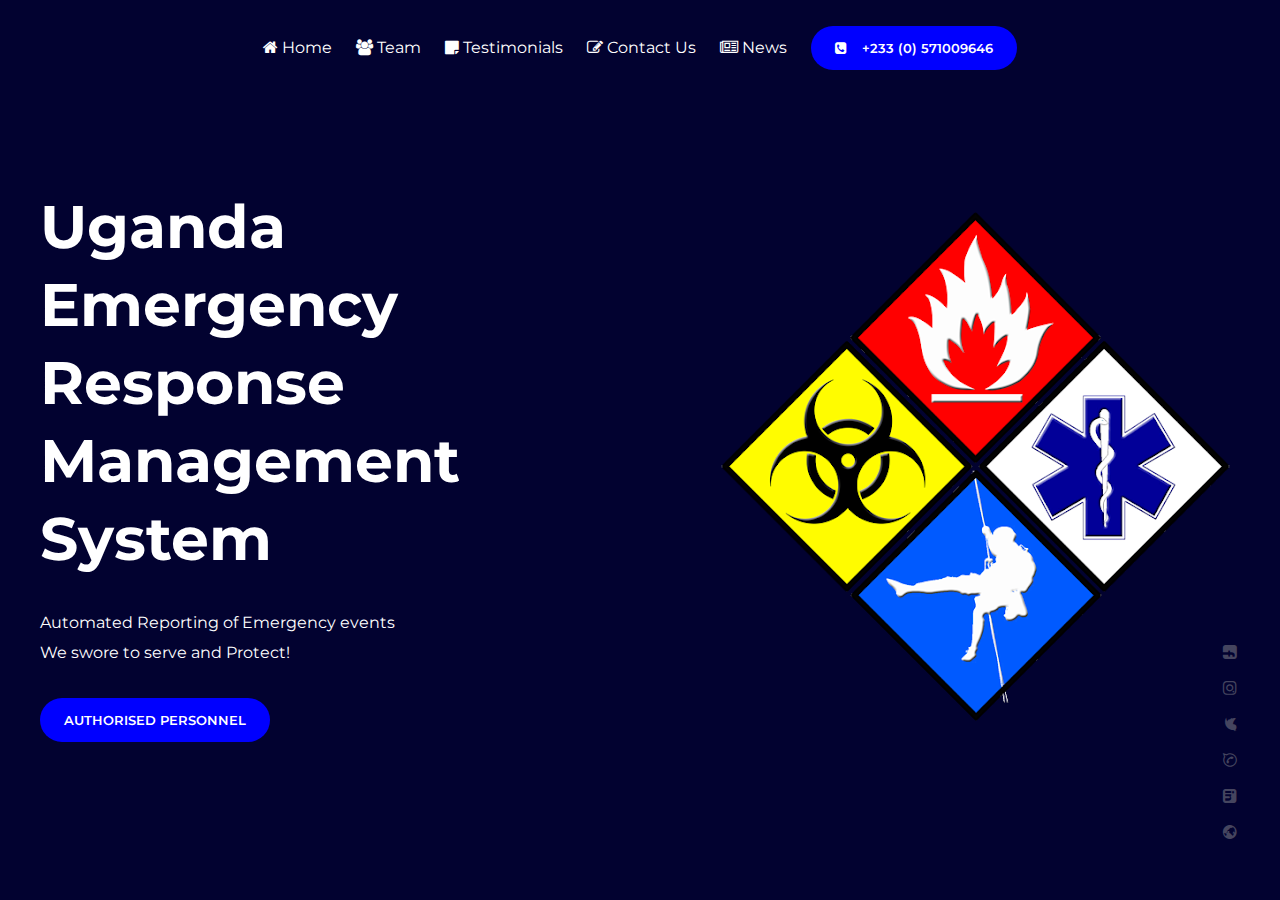
<file: index.html>
<!DOCTYPE html>
<html lang="en">
<head>
    <meta charset="UTF-8">
    <meta name="viewport" content="width=device-width, initial-scale=1.0">
    <title>Landing Page</title>
    <link rel="preconnect" href="https://fonts.gstatic.com">
    <link href="https://fonts.googleapis.com/css2?family=Montserrat&display=swap" rel="stylesheet">
    <link rel="stylesheet" href="https://cdnjs.cloudflare.com/ajax/libs/font-awesome/4.7.0/css/font-awesome.min.css">
    <link rel="stylesheet" href="style.css">
</head>
<body>
    <section class="hero">
        <div class="social">
            <div class="icons">
                <i class="fa fa-facebook-square" aria-hidden="true"></i>
                <i class="fa fa-instagram" aria-hidden="true"></i>
                <i class="fa fa-twitter" aria-hidden="true"></i>
                <i class="fa fa-whatsapp" aria-hidden="true"></i>
                <i class="fa fa-linkedin-square" aria-hidden="true"></i>
                <i class="fa fa-globe" aria-hidden="true"></i>
            </div>
            <div class="iconLines">
                <div class="iconLine"></div>
                <div class="iconLine"></div>
            </div>
        </div>
        <nav>
            <div class="container">
                <!-- <img src="https://image.freepik.com/free-vector/mythological-animal-dragon-colorful-mascot-logo_84302-486.jpg" alt="emergency"> -->
                <div class="menu">
                    <a href="index.html"><i class="fa fa-home" aria-hidden="true"></i> Home</a>
                    <a href="constr.html"><i class="fa fa-users" aria-hidden="true"></i> Team</a>
                    <a href="testimonials .html"><i class="fa fa-sticky-note" aria-hidden="true"></i> Testimonials</a>
                    <a href="contact.html"><i class="fa fa-pencil-square-o" aria-hidden="true"></i> Contact Us</a>
                    <a href="constr.html"><i class="fa fa-newspaper-o" aria-hidden="true"></i> News</a>
                    <button>
                        <i class="fa fa-phone-square" aria-hidden="true"></i>
                        +233 (0) 571009646
                    </button>
                </div>
            </div>
        </nav>

        <div class="container">
            <div class="heroInfo">
                <h2>Uganda Emergency Response Management System</h2>
                <p>Automated Reporting of Emergency events <br>
                   We swore to serve and Protect!
                </p>
                <button onclick="window.location.href='login.html'">AUTHORISED PERSONNEL</button>
            </div>
            <div class="heroImg"></div>
        </div>
    </section>
    
</body>
</html>
</file>
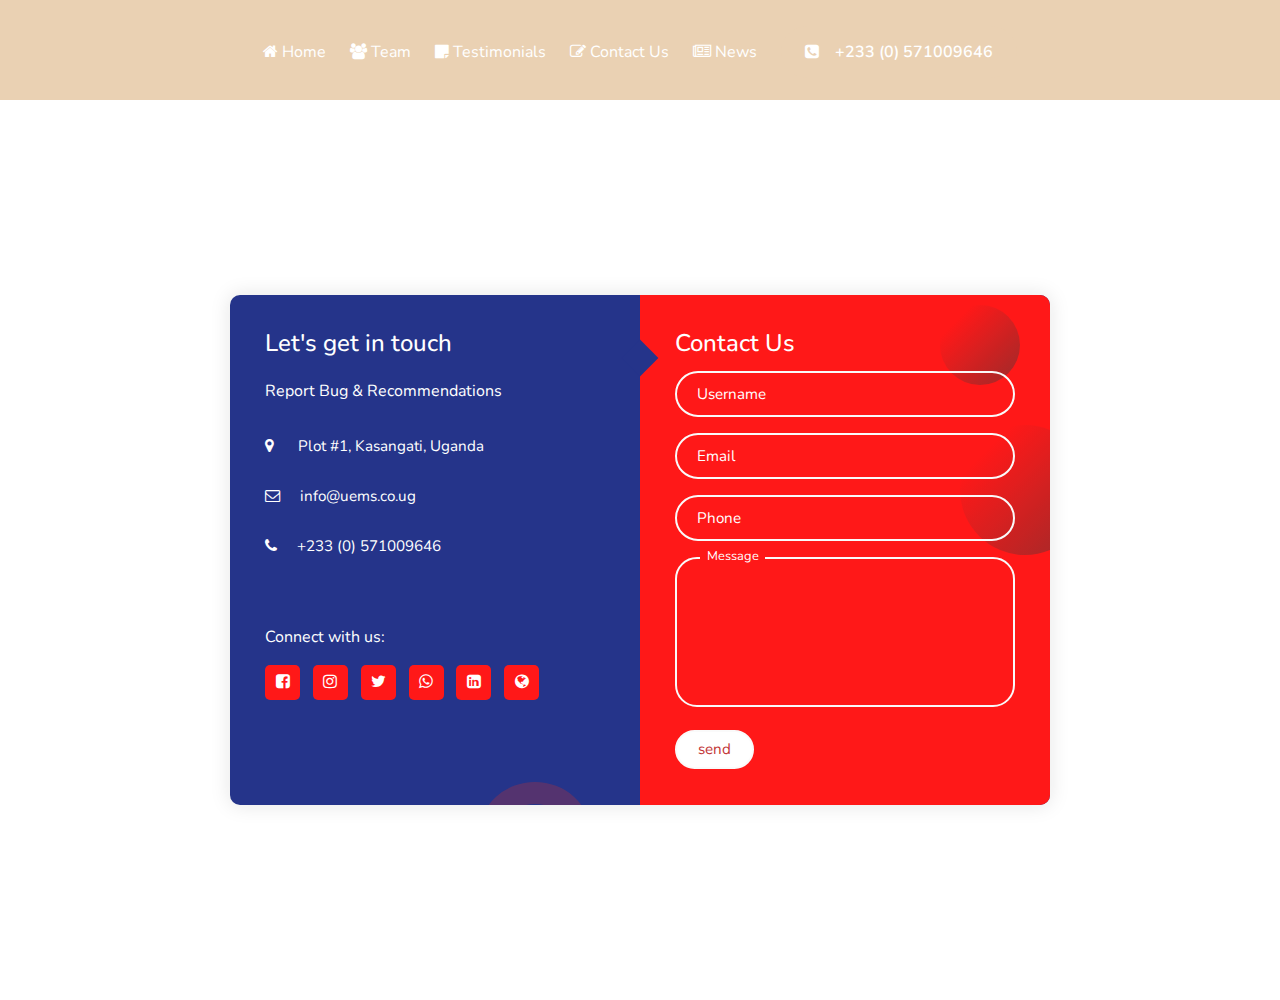
<file: contact.html>
<!DOCTYPE html>
<html lang="en">
<head>
    <meta charset="UTF-8">
    <meta name="viewport" content="width=device-width, initial-scale=1.0">
    <title>Contact Us</title>
    <link rel="stylesheet" href="https://cdnjs.cloudflare.com/ajax/libs/font-awesome/4.7.0/css/font-awesome.min.css">
    <link rel="stylesheet" href="https://stackpath.bootstrapcdn.com/bootstrap/4.1.3/css/bootstrap.min.css">
    <link rel="stylesheet" href="contact0.css">
    <link rel="preconnect" href="https://fonts.gstatic.com">
    <link href="https://fonts.googleapis.com/css2?family=Nunito:wght@600&display=swap" rel="stylesheet">

    <section class="hero">
        <nav>
            <div class="container2">
                <!-- <img src="https://image.freepik.com/free-vector/mythological-animal-dragon-colorful-mascot-logo_84302-486.jpg" alt="emergency"> -->
                <div class="menu">
                    <a href="index.html"><i class="fa fa-home" aria-hidden="true"></i> Home</a>
                    <a href="constr.html"><i class="fa fa-users" aria-hidden="true"></i> Team</a>
                    <a href="testimonials .html"><i class="fa fa-sticky-note" aria-hidden="true"></i> Testimonials</a>
                    <a href="contact.html"><i class="fa fa-pencil-square-o" aria-hidden="true"></i> Contact Us</a>
                    <a href="constr.html"><i class="fa fa-newspaper-o" aria-hidden="true"></i> News</a>
                    <button>
                        <i class="fa fa-phone-square" aria-hidden="true"></i>
                        +233 (0) 571009646
                    </button>
                </div>
            </div>
        </nav>
    </section>
</head>
<body>
    
    <div class="container">
        <span class="big-circle"></span>
        <div class="form">
            <div class="contact-info">
                <h3 class="title">Let's get in touch</h3>
                <p class="text">Report Bug & Recommendations</p>
                <div class="info">
                    <div class="information">
                        <p><i class="fa fa-map-marker m" aria-hidden="true"></i>     Plot #1, Kasangati, Uganda</p>
                    </div>
                    <div class="information ">
                        <p><i class="fa fa-envelope-o m" aria-hidden="true"></i>info@uems.co.ug</p>
                    </div>
                    <div class="information m">
                        <p><i class="fa fa-phone m" aria-hidden="true"></i>+233 (0) 571009646</p>
                    </div>
                </div>
                <div class="social-media">
                    <p>Connect with us: </p>
                    <div class="social-icons">
                        <a href="#"><i class="fa fa-facebook-square" aria-hidden="true"></i></a>
                        <a href="#"><i class="fa fa-instagram" aria-hidden="true"></i></a>
                        <a href="#"><i class="fa fa-twitter" aria-hidden="true"></i></a>
                        <a href="#"><i class="fa fa-whatsapp" aria-hidden="true"></i></a>
                        <a href="#"><i class="fa fa-linkedin-square" aria-hidden="true"></i></a>
                        <a href="#"><i class="fa fa-globe" aria-hidden="true"></i></a>
                    </div>
                    <div class="iconLines">
                        <div class="iconLine"></div>
                        <div class="iconLine"></div>
                    </div>
                </div>
            </div>
            <div class="contact-form">
                <span class="circle one"></span>
                <span class="circle two"></span>
                <form action="index.html" autocomplete="off">
                    <h3 class="title">Contact Us</h3>
                    <div class="input-container">
                        <input type="text" name="name" class="input" id="">
                        <label for="">Username</label>
                        <span>Username</span>
                    </div>
                    <div class="input-container">
                        <input type="email" name="email" class="input" id="">
                        <label for="">Email</label>
                        <span>Email</span>
                    </div>
                    <div class="input-container">
                        <input type="tel" name="tel" class="input" id="">
                        <label for="">Phone</label>
                        <span>Phone</span>
                    </div>
                    <div class="input-container focus">
                        <textarea name="message" class="input"></textarea>
                        <label for="">Message</label>
                        <span>Message</span>
                    </div>
                    <input type="submit" value="send" class="btn">
                </form>
            </div>
        </div>
    </div>
    <script src="app.js"></script>
</body>
</html>
</file>
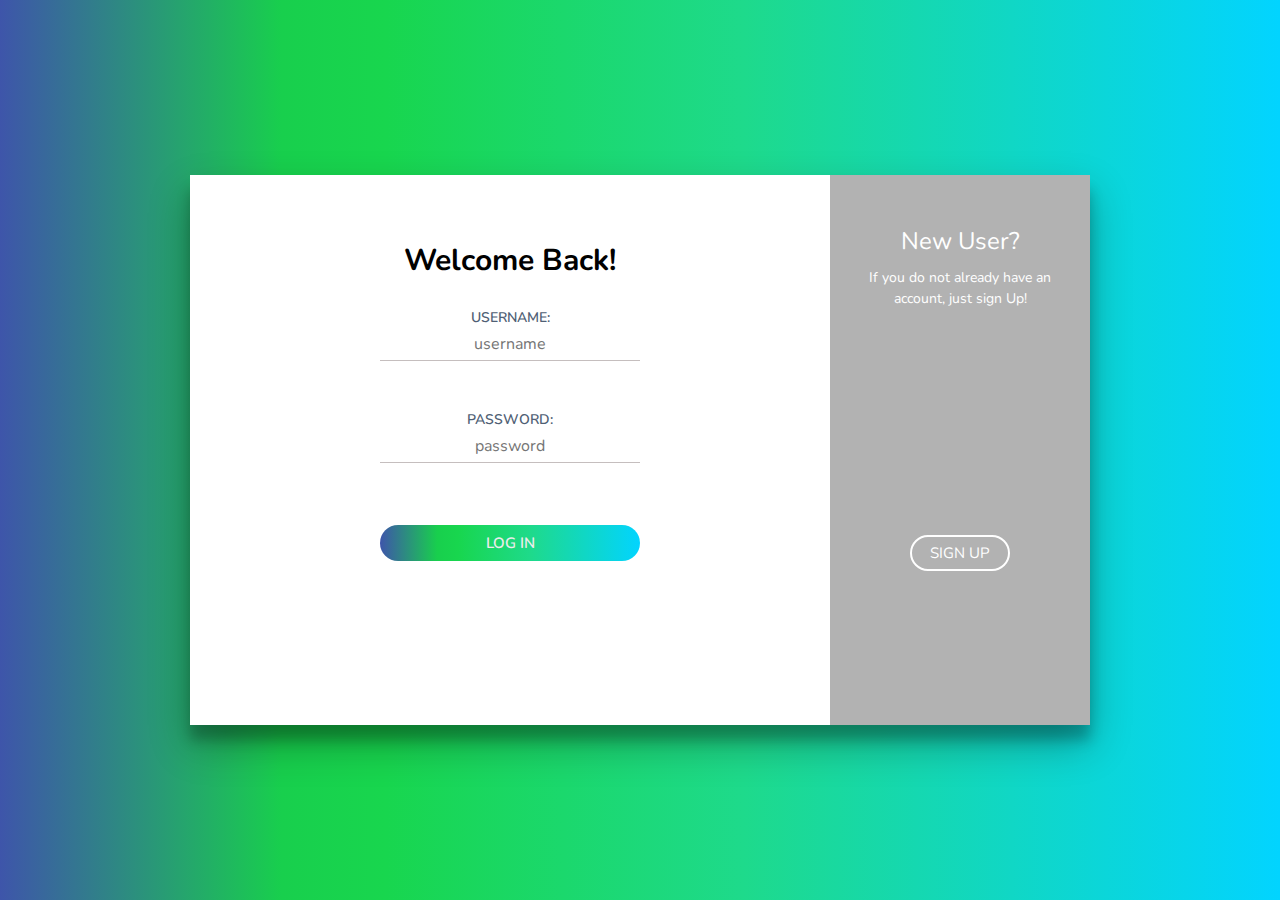
<file: login.html>
<!DOCTYPE html>
<html lang="en">
<head>
    <meta charset="UTF-8">
    <meta name="viewport" content="width=device-width, initial-scale=1.0">
    <title>Verification</title>
    <link rel="stylesheet" href="login.css">
    <link rel="preconnect" href="https://fonts.gstatic.com">
    <link href="https://fonts.googleapis.com/css2?family=Nunito:wght@600&display=swap" rel="stylesheet">
</head>
<body>
    <form name="form-data" action="login.php" onsubmit="return FormValidate()" method="POST">
        <div class="cont">
            <div class="form sign-in">
                <h3 id="title">Welcome Back!</h3>
            <div id="input-box">
                <label class="" id="user">
                    <span>Username: </span>
                    <input class="" name="username" type="text" placeholder="username"><br>
                </label>
                <label class="">
                    <span>password:</span>
                    <input class="" name = 'password' type="password" placeholder="password"><br>
                </label>
                <button type="submit" class="submit">Log In</button>
            </div>
            <div class="sub-cont">
                <div class="img">
                    <div class="img-text">
                        <h2>New User?</h2>
                        <p>If you do not already have an account, just sign Up!</p>
                    </div>
                    <div class="img-btn" id="sign">
                        <span class="m-up">Sign Up</span>
                    </div>
                </div>
            </div>
            </div>
        </div>
        <script src="scriptlogin.js"></script>
    </form>
</body>
</html>
</file>
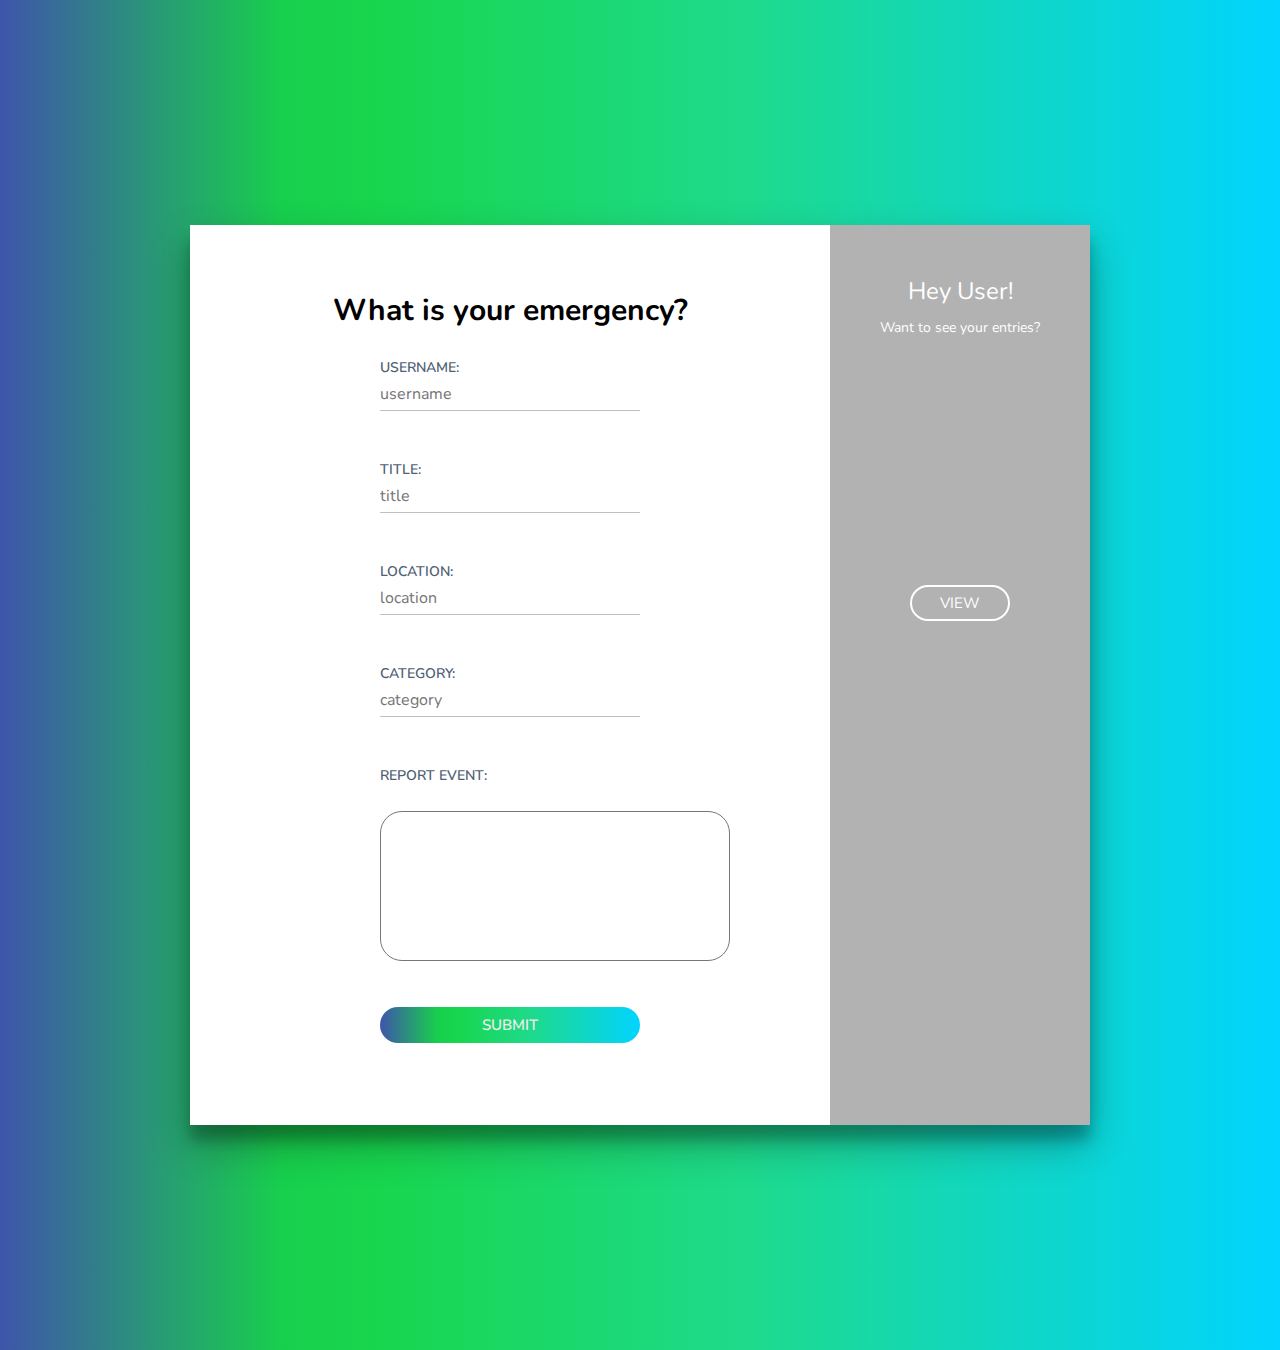
<file: report.html>
<!DOCTYPE html>
<html lang="en">
<head>
    <meta charset="UTF-8">
    <meta name="viewport" content="width=device-width, initial-scale=1.0">
    <title>Verification</title>
    <link rel="stylesheet" href="./report1.css">
    <link rel="preconnect" href="https://fonts.gstatic.com">
    <link href="https://fonts.googleapis.com/css2?family=Nunito:wght@600&display=swap" rel="stylesheet">
</head>
<body>
    <form name="form-data" action="report.php" onsubmit="return FormValidate()" method="POST">
        <div class="cont">
            <div class="form sign-in">
                <h3 id="title">What is your emergency?</h3>
            <div id="input-box">
                <label class="" id="user">
                    <span>USERNAME: </span>
                    <input class="" name="username" type="text" placeholder="username"><br>
                </label>
                <label class="" id="user">
                    <span>TITLE: </span>
                    <input class="" name="title" type="text" placeholder="title"><br>
                </label>
                <label class="" id="user">
                    <span>LOCATION: </span>
                    <input class="" name="location" type="text" placeholder="location"><br>
                </label>
                <label class="" id="user">
                    <span>CATEGORY: </span>
                    <input class="" name="category" type="text" placeholder="category"><br>
                </label>
                <label class="">
                    <span>REPORT EVENT:</span>
                </label>
                <label class="">
                    <textarea name="event" class = "input1"></textarea><br>
                </label>
                <button type="submit" class="submit">Submit</button>
            </div>
            <div class="sub-cont">
                <div class="img">
                    <div class="img-text">
                        <h2>Hey User!</h2>
                        <p>Want to see your entries?</p>
                    </div>
                    <div class="img-btn" id="view">
                        <span class="m-up">VIEW</span>
                    </div>
                </div>
            </div>
            </div>
        </div>
        <script src="scriptlogin.js"></script>
    </form>
</body>
</html>
</file>
<file: style.css>
*{
    box-sizing: border-box;
    margin: 0;
    padding: 0;
    font-family: "Montserrat", sans-serif;
}

/* Global classes */
.container{
    width: 100%;
    max-width: 1200px;
    margin: 0 auto;
}

button {
    padding: 14px 24px;
    border: none;
    outline: none;
    background: blue;
    cursor: pointer;
    color: white;
    border-radius: 50px;
    font-weight: 600;
    transition: background 300ms ease-in-out;
}

button i{
    margin-right:12px;
}

button:hover{
    background: pink;
}

.hero nav{
    width: 100%;
    position: absolute;
    top: 0;
    padding: 26px 0;
}

.hero nav .container{
    display: flex;
    justify-content: center;
    align-items: center;
}

.hero nav .container .menu a{
    text-decoration: none;
    display: inline-block;
    color: white;
    margin-right: 20px;
    transition: color 300ms ease-in-out;
}

.hero nav .container .menu a:hover{
    color: magenta;
}

.hero{
    width: 100%;
    min-height: 100vh;
    background: #020230;
    display: flex;
    position: relative;
}

.hero .container{
    margin: auto;
    display: flex;
    align-items: center;
    justify-content: space-between;
}

.heroInfo{
    width: 100%;
    max-width: 500px;
    color: white;
    margin-top: 30px;
}

.heroInfo h2 {
    font-size: 60px;
    font-weight: 700;
    line-height:1.3;
}

.hero .container .heroInfo p{
    margin: 30px 0;
    line-height: 1.9;
}

.hero .container .heroInfo button{
    text-transform: uppercase;
    font-weight: 600;
}

.hero .container .heroImg{
    margin-top: 30px;
    width: 530px;
    max-width: 530px;
    height: 530px;
    background: url(./src/kisspng-emergency-service-star-of-life-incident-response-t-disaster-relief-5b35755604e740.8316587615302301020201.png) no-repeat center/cover;
}

.hero .social{
    width: 60px;
    position: absolute;
    bottom: 40px;
    right: 20px;
    display: flex;
    flex-direction: column;
    align-items: center;

}

.hero .social .icons{
    display: flex;
    flex-direction: column;
    align-items: center;
    padding: 10px 0;

}

.hero .social .icons i{
    transform: rotate(90deg);
    margin: 10px 0;
    cursor: pointer;
    color: #45455f;
    transition: color 300ms ease-in-out;


}

.hero .social .icons i:hover{
    color: white;
}

.hero .social .iconsLines .iconLine{
    background: rgb(202, 202, 207);
    width: 3px;
    height: 34px;
    margin-bottom: 9px;
    cursor: pointer;

}

.hero .social .iconsLines .iconLine:nth-child(1){
    background: rgb(25, 172, 221);
}

.hero .social .iconsLines .iconLine:not(:first-of-type){
    height: 24px;
}
</file>
<file: contact0.css>
*{
   margin: 0;
   padding: 0;
   box-sizing: border-box; 
   font-family: 'Nunito', sans-serif;
}

body{
   background-image: url(https://www.hdcarwallpapers.com/walls/land_rover_discovery_red_cross_emergency_response_vehicle_2-HD.jpg);
   background-repeat: no-repeat;
   background-size: cover;
}
.container2{
    width: 100%;
    max-width: 1200px;
    margin: 0 auto;
}

button {
    padding: 14px 24px;
    border: none;
    outline: none;
    background: #ead1b3;
    cursor: pointer;
    color: white;
    border-radius: 50px;
    font-weight: 600;
    transition: background 300ms ease-in-out;
}

button i{
    margin-right:12px;
}

button:hover{
    background: pink;
}

.hero nav{
    width: 100%;
    position: absolute;
    top: 0;
    padding: 26px 0;
}

.hero nav .container2{
    display: flex;
    justify-content: center;
    align-items: center;
}

.hero nav .container2 .menu a{
    text-decoration: none;
    display: inline-block;
    color: white;
    margin-right: 20px;
    transition: color 300ms ease-in-out;
}

.hero nav .container2 .menu a:hover{
    color: magenta;
}

.hero{
    width: 100%;
    min-height: 100px;
    background: #ead1b3;
    display: flex;
    position: relative;
}

.hero .container2{
    margin: auto;
    display: flex;
    align-items: center;
    justify-content: space-between;
}
.container {
    position: relative;
    width: 100%;
    min-height: 100vh;
    padding: 2rem;
    /* background-color: #fafafa; */
    overflow: hidden;
    display: flex;
    align-items: center;
    justify-content: center;
}

.form{
    width: 100%;
    max-width: 820px;
    background-color: rgb(14, 31, 126);
    border-radius: 10px;
    box-shadow: 0 0 20px 1px rgba(0,0,0,0.1);
    z-index: 1000;
    overflow: hidden;
    display: grid;
    grid-template-columns: repeat(2, 1fr);
    opacity: 90%;
}

.contact-form {
    background-color: #ff0000;
    position: relative;
}

.circle{
    border-radius: 50%;
    background: linear-gradient(135deg, transparent 20%, #921414);
    position: absolute;
}

.circle.one{
    width: 130px;
    height: 130px;
    top: 130px;
    right: -40px;
}

.circle.two{
    width: 80px;
    height: 80px;
    top: 10px;
    right: 30px;
}

.contact-form:before{
    content: "";
    position: absolute;
    width: 26px;
    height: 26px;
    background-color: rgb(14, 31, 126);
    transform: rotate(45deg);
    top: 50px;
    left: -13px;
}

form{
    padding: 2.3rem 2.2rem;
    z-index: 10;
    overflow: hidden;
    position: relative;
}

.title{
    color: #fff;
    font-weight: 500;
    font-size: 1.5rem;
    line-height: 1;
    margin-bottom: 0.7rem;
}

.input-container{
    position: relative;
    margin: 1rem 0;
}

.input {
    width: 100%;
    outline: none;
    border: 2px solid #fafafa;
    background: none;
    padding: 0.6rem 1.2rem;
    color: #fff;
    font-weight: 500;
    font-size: 0.95rem;
    letter-spacing: 0.5px;
    border-radius: 25px;
    transition: 0.3s;
}

textarea.input{
    padding: 0.8rem 1.2rem;
    min-height: 150px;
    border-radius: 22px;
    resize: none;
    overflow-y: auto;
}

.input-container label{
    position: absolute;
    top: 50%;
    left: 15px;
    transform: translateY(-50%);
    padding: 0 0.4rem;
    color: #ffffff;
    font-size: 0.95rem;
    font-weight: 400;
    pointer-events: none;
    z-index: 1000;
    transition: 0.5s;
}

.input-container.textarea label{
    top: 1rem;
    transform: translateY(0);
}

.btn {
    padding: 0.6rem 1.3rem;
    background-color: #fff;
    border: 2px solid #fafafa;
    font-size: 0.95rem;
    color: #bc1a1a;
    line-height: 1;
    border-radius: 25px;
    outline: none;
    cursor: pointer;
    transition: 0.3s;
    margin: 0;
}

.btn:hover {
    background-color: transparent;
    color: #fff;

}

.input-container span{
    position: absolute;
    top: 0;
    left: 25px;
    transform: translateY(-50%);
    font-size: 0.8rem;
    padding: 0 0.4rem;
    color: transparent;
    pointer-events: none;
    z-index: 500;
}

.input-container span:before,
.input-container span:after{
    content: "";
    position: absolute;
    width: 10%;
    opacity: 0;
    transition: 0.3s;
    height: 5px;
    background-color: #ff0000;
    top: 50%;
    transform: translateY(-50%);
}

.input-container span:before{
    left: 50%;
}

.input-container span:after{
    right: 50%;
}

.input-container.focus label{
    top:0;
    transform: translateY(-50%);
    left: 25px;
    font-size: 0.8rem;
}

.input-container.focus span:before,
.input-container.focus span:after{
    width: 50%;
    opacity: 1;
}

.icon {
    width: 28px;
    
}

.m{
    margin-right: 20px;
}

.contact-info{
    padding: 2.3rem 2.2rem;
    position: relative;

}

.contact-info .title{
    color: #ffffff;
}

.text{
    color: rgb(255, 255, 255);
    margin: 1.5rem 0 2rem 0;
}

.information{
    display: flex;
    color: #fff;
    margin: 0.7rem 0;
    align-items: center;
    font-size: 0.95rem;
}

.social-media {
    padding: 2.5rem 0 0 0;
}

.social-media p{
    color:rgb(255, 255, 255);
}

.social-icons {
    display: flex;
    margin-top: 0.5rem;
}

.social-icons a{
    width: 35px;
    height: 35px;
    border-radius: 5px;
    background-color: #ff0000;
    color: white;
    text-align: center;
    line-height: 35px;
    margin-right: 0.8rem;
    transition: 0.3s;
}

.social-icons a:hover {
    transform: scale(1.05);
}

.contact-info::before{
    content: "";
    position: absolute;
    width: 110px;
    height: 100px;
    border:22px solid #bc1a1a;
    border-radius: 50%;
    bottom: -77px;
    right: 50px;
    opacity: 0.3;
}
</file>
<file: login.css>
*,*:before, *:after{
    margin: 0;
    padding: 0;
    box-sizing: border-box;
}

body{
    width: 100%;
    height: 100vh;
    display: flex;
    justify-content: center;
    align-items: center;
    background: rgb(2,0,36);
    background: linear-gradient(90deg, rgba(2,0,36,1) 0%, rgba(62,85,170,1) 0%, rgba(24,207,77,1) 22%, rgba(24,214,78,1) 30%, rgba(30,218,139,1) 58%, rgba(2,212,255,1) 100%);
    font-family: 'Nunito', sans-serif;

}

input, button{
    border:none;
    outline: none;
    background: none;
}

.cont{
    overflow: hidden;
    position: relative;
    width: 900px;
    height: 550px;
    background: #fff;
    box-shadow: 0 19px 38px rgba(0,0,0,0.3), 0 15px 12px rgba(0, 0, 0, 0.22);
}

.form{
    position: relative;
    width: 640px;
    height: 100%;
    padding: 50px 30px;
    -webkit-transition:-webkit-transform 1.2s ease-in-out;
    transition:-webkit-transform 1.2s ease-in-out;
    transition: transform 1.2s ease-in-out;
    transition: transform 1.2s ease-in-out, -webkit-transform 1.2s ease-in-out;
}

h3{
    width: 100%;
    font-size: 30px;
    text-align: center;
}

h4{
    width: 100%;
    font-size: 15px;
    text-align: center;
}

label{
    display: block;
    width: 260px;
    margin: 25px auto;
    text-align: center;
}

label span{
    font-size: 14px;
    font-weight: 600;
    color: #505f75;
    text-transform: uppercase;
}

input{
    display: block;
    width: 100%;
    margin-top: 5px;
    font-size: 16px;
    padding-bottom: 5px;
    border-bottom: 1px solid rgba(109, 93, 93, 0.4);
    text-align: center;
    font-family: 'Nunito', sans-serif;
}

button{
    display: block;
    margin: 0 auto;
    width: 260px;
    height: 36px;
    border-radius: 30px;
    color: rgb(236, 236, 236);
    font-size: 15px;
    cursor: pointer;
}

.submit{
    margin-top: 40px;
    margin-bottom: 30px;
    text-transform: uppercase;
    font-weight: 600;
    font-family: 'Nunito', sans-serif;
    background: linear-gradient(90deg, rgba(2,0,36,1) 0%, rgba(62,85,170,1) 0%, rgba(24,207,77,1) 22%, rgba(24,214,78,1) 30%, rgba(30,218,139,1) 58%, rgba(2,212,255,1) 100%);
}

.submit:hover{
    background: linear-gradient( rgb(16, 63, 29) 30%, rgb(52, 21, 88) 58%, rgb(41, 146, 167) 100%) 90deg, rgb(23, 22, 37) 0%, rgb(28, 34, 54) 0%, rgb(54, 104, 68) 22%,;
}

.signup{
    margin: 15px;
    text-align: center;
    font-size: 14px;
    font-weight: 600;
    color: #0c0101;
    cursor: pointer;
}

.sub-cont{
    overflow: hidden;
    position:absolute;
    left: 640px;
    top: 0;
    width: 900px;
    height: 100%;
    padding-left: 260px;
    background: #fff;
    -webkit-trasition:-webkit-transform 1.2s ease-in-out;
            transition: -webkit-transform 1.2s ease-in-out;
            transition: transform 1.2s ease-in-out;
}

.cont.s-signup .sub-cont{
    -webkit-transform:translate3d(-640px, 0, 0);
            transform:translate3d(-640px, 0, 0);

}

.img{
    overflow: hidden;
    z-index: 2;
    position: absolute;
    left: 0;
    top: 0;
    width: 260px;
    height: 100%;
    padding-top: 360px;
}

.img:before{
    content: '';
    position: absolute;
    right: 0;
    top: 0;
    width: 900px;
    height: 100%;
    background-image: url(https://www.hdcarwallpapers.com/walls/land_rover_discovery_red_cross_emergency_response_vehicle_2-HD.jpg);
    background-size: cover;
    transition: -webkit-transform 1.2s ease-in-out;
    transition: transform 1.2s ease-in-out, -webkit-transform 1.2s ease-in-out;
}

.img:after{
    content: '';
    position: absolute;
    left: 0;
    top: 0;
    width: 100%;
    height: 100%;
    background: rgba(0,0,0,0.3);
}

.cont .s-signup .img:before{
    -webkit-transform: translate3d(640px, 0, 0);
            transform: translate3d(640px, 0, 0);

}

.img-text{
    z-index: 2;
    position: absolute;
    left: 0;
    top: 50px;
    width: 100%;
    padding: 0 20px;
    text-align: center;
    color: #fff;
    -webkit-trasition:-webkit-transform 1.2s ease-in-out;
    transition: transform 1.2s ease-in-out;
    transition: transform 1.2s ease-in-out, -webkit-transform 1.2s ease-in-out;
}

.img-text h2{
    margin-bottom: 10px;
    font-weight: normal;
}

.img-text p{
    font-size: 14px;
    line-height: 1.5;
}

.cont.s-signup .img-text.m-up{
    -webkit-transform: translateX(520px);
            transform: translateX(520px);
}

.img-text.m-in{
    -webkit-transform: translateX(-520px);
            transform: translateX(-520px);
}

.cont.s-signup .img-text.m-up{
    -webkit-transform: translateX(0);
            transform: translateX(0);
}

.sign-in{
    padding-top: 65px;
    -webkit-transition-timing-function:ease-out;
            transition-timing-function:ease-out;
}

.cont .s-signup.sign-in{
    -webkit-transition-timing-function:ease-in-out;
            transition-timing-function:ease-in-out;
    -webkit-transition-duration: 1.2s;
            transition-duration: 1.2s;
    -webkit-transform:translate3d(640px, 0, 0);
            transform:translate3d(640px, 0, 0);
}

.img-btn{
    overflow: hidden;
    z-index: 2;
    position: relative;
    width: 100px;
    height: 36px;
    margin: 0 auto;
    background: transparent;
    color: #fff;
    text-transform: uppercase;
    font-size: 15px;
    cursor: pointer;
}

.img-btn:after{
    content: '';
    z-index: 2;
    position: absolute;
    left: 0;
    top: 0;
    width: 100%;
    height: 100%;
    border: 2px solid #fff;
    border-radius: 30px;
}

.img-btn span{
    position: absolute;
    left: 0;
    top: 0;
    display: -webkit-box;
    display: flex;
    -webkit-box-pack: center;
    justify-content: center;
    align-items: center;
    width: 100%;
    height: 100%;
    -webkit-transition: -webkit-transform 1.2s;
    transition: -webkit-transform 1.2s;
    transition: -webkit-transform 1.2s;
    transition: transform 1.2s, -webkit-transform 1.2s;;
}

.img-btn span.m-in{
    -webkit-transform: translateY(-72px);
            transform: translateY(-72px);
}

.img-btn span.m-up{
    -webkit-transform: translateY(0);
            transform: translateY(0);
}

.sign-up{
    -webkit-transform: translate3d(-900px, 0, 0);
            transform: translate3d(-900px, 0, 0);
}

.cont .s-signup.sign-up{
    -webkit-transform: translate3d(0, 0, 0);
                        transform: translate3d(0.0,0);
}
</file>
<file: report1.css>
*,*:before, *:after{
    margin: 0;
    padding: 0;
    box-sizing: border-box;
}

body{
    width: 100%;
    height: 150vh;
    display: flex;
    justify-content: center;
    align-items: center;
    background: rgb(2,0,36);
    background: linear-gradient(90deg, rgba(2,0,36,1) 0%, rgba(62,85,170,1) 0%, rgba(24,207,77,1) 22%, rgba(24,214,78,1) 30%, rgba(30,218,139,1) 58%, rgba(2,212,255,1) 100%);
    font-family: 'Nunito', sans-serif;

}

input, button{
    border:none;
    outline: none;
    background: none;
}

.cont{
    overflow: hidden;
    position: relative;
    width: 900px;
    height: 900px;
    background: #fff;
    box-shadow: 0 19px 38px rgba(0,0,0,0.3), 0 15px 12px rgba(0, 0, 0, 0.22);
}

.form{
    position: relative;
    width: 640px;
    height: 100%;
    padding: 50px 30px;
    -webkit-transition:-webkit-transform 1.2s ease-in-out;
    transition:-webkit-transform 1.2s ease-in-out;
    transition: transform 1.2s ease-in-out;
    transition: transform 1.2s ease-in-out, -webkit-transform 1.2s ease-in-out;
}

h3{
    width: 100%;
    font-size: 30px;
    text-align: center;
}

h4{
    width: 100%;
    font-size: 15px;
    text-align: center;
}

label{
    display: block;
    width: 260px;
    margin: 25px auto;
    text-align: left;
}

label span{
    font-size: 14px;
    font-weight: 600;
    color: #505f75;
    text-transform: uppercase;
}

input{
    display: block;
    width: 100%;
    margin-top: 5px;
    font-size: 16px;
    padding-bottom: 5px;
    border-bottom: 1px solid rgba(109, 93, 93, 0.4);
    text-align: left;
    font-family: 'Nunito', sans-serif;
}

textarea.input1{
    padding: 0.8rem 1.2rem;
    min-height: 150px;
    border-radius: 22px;
    resize: none;
    overflow-y: auto;
    width: 350px;
}



button{
    display: block;
    margin: 0 auto;
    width: 260px;
    height: 36px;
    border-radius: 30px;
    color: rgb(236, 236, 236);
    font-size: 15px;
    cursor: pointer;
}

.submit{
    margin-top: 40px;
    margin-bottom: 30px;
    text-transform: uppercase;
    font-weight: 600;
    font-family: 'Nunito', sans-serif;
    background: linear-gradient(90deg, rgba(2,0,36,1) 0%, rgba(62,85,170,1) 0%, rgba(24,207,77,1) 22%, rgba(24,214,78,1) 30%, rgba(30,218,139,1) 58%, rgba(2,212,255,1) 100%);
}

.submit:hover{
    background: linear-gradient( rgb(16, 63, 29) 30%, rgb(52, 21, 88) 58%, rgb(41, 146, 167) 100%) 90deg, rgb(23, 22, 37) 0%, rgb(28, 34, 54) 0%, rgb(54, 104, 68) 22%,;
}

.signup{
    margin: 15px;
    text-align: center;
    font-size: 14px;
    font-weight: 600;
    color: #0c0101;
    cursor: pointer;
}

.sub-cont{
    overflow: hidden;
    position:absolute;
    left: 640px;
    top: 0;
    width: 900px;
    height: 100%;
    padding-left: 260px;
    background: #fff;
    -webkit-trasition:-webkit-transform 1.2s ease-in-out;
            transition: -webkit-transform 1.2s ease-in-out;
            transition: transform 1.2s ease-in-out;
}

.cont.s-signup .sub-cont{
    -webkit-transform:translate3d(-640px, 0, 0);
            transform:translate3d(-640px, 0, 0);

}

.img{
    overflow: hidden;
    z-index: 2;
    position: absolute;
    left: 0;
    top: 0;
    width: 260px;
    height: 100%;
    padding-top: 360px;
}

.img:before{
    content: '';
    position: absolute;
    right: 0;
    top: 0;
    width: 900px;
    height: 100%;
    background-image: url(https://www.hdcarwallpapers.com/walls/land_rover_discovery_red_cross_emergency_response_vehicle_2-HD.jpg);
    background-size: cover;
    transition: -webkit-transform 1.2s ease-in-out;
    transition: transform 1.2s ease-in-out, -webkit-transform 1.2s ease-in-out;
}

.img:after{
    content: '';
    position: absolute;
    left: 0;
    top: 0;
    width: 100%;
    height: 100%;
    background: rgba(0,0,0,0.3);
}

.cont .s-signup .img:before{
    -webkit-transform: translate3d(640px, 0, 0);
            transform: translate3d(640px, 0, 0);

}

.img-text{
    z-index: 2;
    position: absolute;
    left: 0;
    top: 50px;
    width: 100%;
    padding: 0 20px;
    text-align: center;
    color: #fff;
    -webkit-trasition:-webkit-transform 1.2s ease-in-out;
    transition: transform 1.2s ease-in-out;
    transition: transform 1.2s ease-in-out, -webkit-transform 1.2s ease-in-out;
}

.img-text h2{
    margin-bottom: 10px;
    font-weight: normal;
}

.img-text p{
    font-size: 14px;
    line-height: 1.5;
}

.cont.s-signup .img-text.m-up{
    -webkit-transform: translateX(520px);
            transform: translateX(520px);
}

.img-text.m-in{
    -webkit-transform: translateX(-520px);
            transform: translateX(-520px);
}

.cont.s-signup .img-text.m-up{
    -webkit-transform: translateX(0);
            transform: translateX(0);
}

.sign-in{
    padding-top: 65px;
    -webkit-transition-timing-function:ease-out;
            transition-timing-function:ease-out;
}

.cont .s-signup.sign-in{
    -webkit-transition-timing-function:ease-in-out;
            transition-timing-function:ease-in-out;
    -webkit-transition-duration: 1.2s;
            transition-duration: 1.2s;
    -webkit-transform:translate3d(640px, 0, 0);
            transform:translate3d(640px, 0, 0);
}

.img-btn{
    overflow: hidden;
    z-index: 2;
    position: relative;
    width: 100px;
    height: 36px;
    margin: 0 auto;
    background: transparent;
    color: #fff;
    text-transform: uppercase;
    font-size: 15px;
    cursor: pointer;
}

.img-btn:after{
    content: '';
    z-index: 2;
    position: absolute;
    left: 0;
    top: 0;
    width: 100%;
    height: 100%;
    border: 2px solid #fff;
    border-radius: 30px;
}

.img-btn span{
    position: absolute;
    left: 0;
    top: 0;
    display: -webkit-box;
    display: flex;
    -webkit-box-pack: center;
    justify-content: center;
    align-items: center;
    width: 100%;
    height: 100%;
    -webkit-transition: -webkit-transform 1.2s;
    transition: -webkit-transform 1.2s;
    transition: -webkit-transform 1.2s;
    transition: transform 1.2s, -webkit-transform 1.2s;;
}

.img-btn span.m-in{
    -webkit-transform: translateY(-72px);
            transform: translateY(-72px);
}

.img-btn span.m-up{
    -webkit-transform: translateY(0);
            transform: translateY(0);
}

.sign-up{
    -webkit-transform: translate3d(-900px, 0, 0);
            transform: translate3d(-900px, 0, 0);
}

.cont .s-signup.sign-up{
    -webkit-transform: translate3d(0, 0, 0);
                        transform: translate3d(0.0,0);
}
</file>
